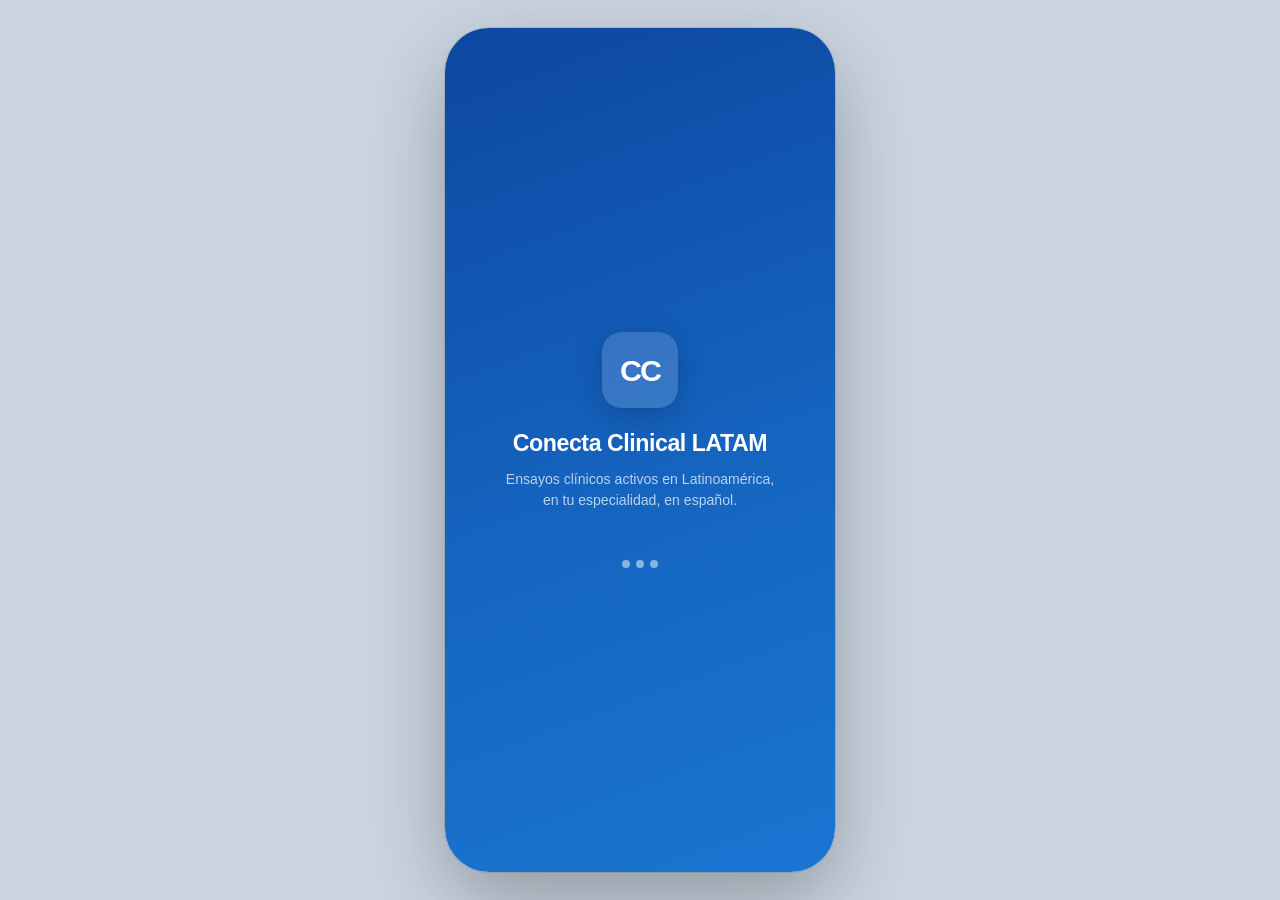
<file: index.html>
<!DOCTYPE html>
<html lang="es">
<head>
  <meta charset="UTF-8">
  <meta name="viewport" content="width=device-width, initial-scale=1.0, viewport-fit=cover">
  <meta name="theme-color" content="#1565C0">
  <title>Conecta Clinical LATAM — Prototipo</title>
  <link rel="stylesheet" href="styles.css">
</head>
<body>
  <div id="app">
    <div id="screen-container"></div>

    <nav class="bottom-nav" id="bottom-nav" style="display:none">
      <button class="nav-item active">
        <svg width="22" height="22" fill="none" stroke="currentColor" stroke-width="2" stroke-linecap="round" stroke-linejoin="round" viewBox="0 0 24 24"><path d="M3 9l9-7 9 7v11a2 2 0 01-2 2H5a2 2 0 01-2-2z"/><polyline points="9 22 9 12 15 12 15 22"/></svg>
        Inicio
      </button>
      <button class="nav-item">
        <svg width="22" height="22" fill="none" stroke="currentColor" stroke-width="2" stroke-linecap="round" stroke-linejoin="round" viewBox="0 0 24 24"><circle cx="11" cy="11" r="8"/><line x1="21" y1="21" x2="16.65" y2="16.65"/></svg>
        Buscar
      </button>
      <button class="nav-item">
        <svg width="22" height="22" fill="none" stroke="currentColor" stroke-width="2" stroke-linecap="round" stroke-linejoin="round" viewBox="0 0 24 24"><path d="M16 4h2a2 2 0 012 2v14a2 2 0 01-2 2H6a2 2 0 01-2-2V6a2 2 0 012-2h2"/><rect x="8" y="2" width="8" height="4" rx="1"/></svg>
        Derivaciones
        <span class="nav-badge">1</span>
      </button>
      <button class="nav-item">
        <svg width="22" height="22" fill="none" stroke="currentColor" stroke-width="2" stroke-linecap="round" stroke-linejoin="round" viewBox="0 0 24 24"><path d="M20 21v-2a4 4 0 00-4-4H8a4 4 0 00-4 4v2"/><circle cx="12" cy="7" r="4"/></svg>
        Perfil
      </button>
    </nav>
  </div>

  <script src="data.js"></script>
  <script src="app.js"></script>
</body>
</html>
</file>
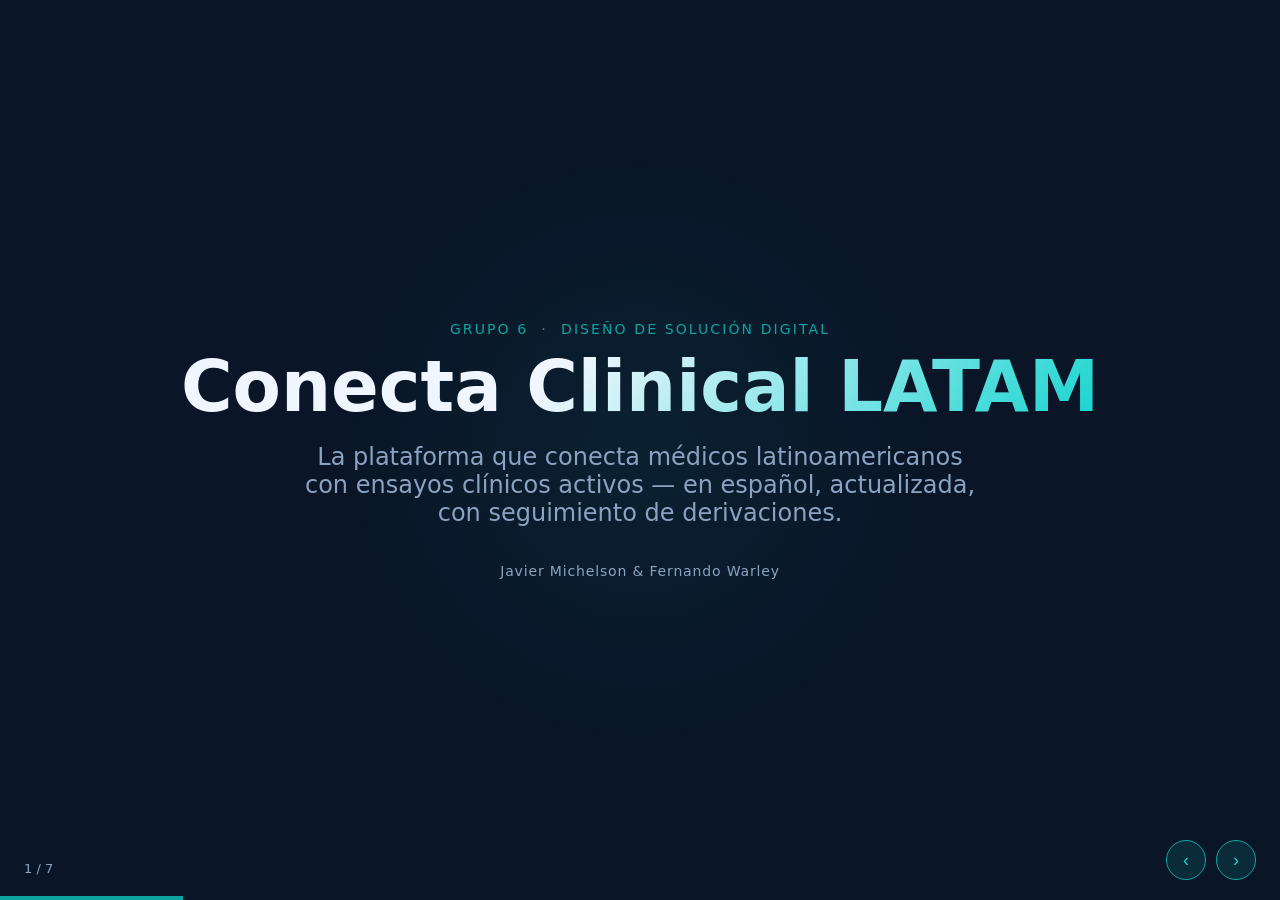
<file: presentation.html>
<!DOCTYPE html>
<html lang="es">
<head>
<meta charset="UTF-8">
<meta name="viewport" content="width=device-width, initial-scale=1.0">
<title>Conecta Clinical LATAM — Presentación</title>
<style>
  *, *::before, *::after { box-sizing: border-box; margin: 0; padding: 0; }

  :root {
    --blue-dark: #0a1628;
    --blue-mid:  #0d2545;
    --teal:      #0ea5a0;
    --teal-lite: #14d4ce;
    --white:     #f0f6ff;
    --grey:      #8ba3c0;
    --accent:    #f59e0b;
  }

  html, body {
    height: 100%;
    font-family: 'Segoe UI', system-ui, sans-serif;
    background: var(--blue-dark);
    color: var(--white);
    overflow: hidden;
  }

  /* ── Deck shell ─────────────────────────────────────────── */
  #deck {
    width: 100vw;
    height: 100vh;
    position: relative;
  }

  .slide {
    position: absolute;
    inset: 0;
    display: flex;
    flex-direction: column;
    justify-content: center;
    align-items: center;
    padding: 5vw 8vw;
    opacity: 0;
    transform: translateX(60px);
    transition: opacity .45s ease, transform .45s ease;
    pointer-events: none;
  }
  .slide.active {
    opacity: 1;
    transform: translateX(0);
    pointer-events: auto;
  }
  .slide.exit {
    opacity: 0;
    transform: translateX(-60px);
    transition: opacity .3s ease, transform .3s ease;
  }

  /* ── Progress bar ───────────────────────────────────────── */
  #progress {
    position: fixed;
    bottom: 0;
    left: 0;
    height: 4px;
    background: var(--teal);
    transition: width .4s ease;
    z-index: 10;
  }

  /* ── Nav controls ───────────────────────────────────────── */
  #nav {
    position: fixed;
    bottom: 20px;
    right: 24px;
    display: flex;
    gap: 10px;
    z-index: 10;
  }
  #nav button {
    background: rgba(14,165,160,.15);
    border: 1px solid var(--teal);
    color: var(--teal-lite);
    width: 40px;
    height: 40px;
    border-radius: 50%;
    font-size: 18px;
    cursor: pointer;
    transition: background .2s;
  }
  #nav button:hover { background: rgba(14,165,160,.35); }

  #slide-counter {
    position: fixed;
    bottom: 24px;
    left: 24px;
    font-size: 13px;
    color: var(--grey);
    z-index: 10;
  }

  /* ── Typography helpers ─────────────────────────────────── */
  .eyebrow {
    font-size: clamp(11px, 1.5vw, 14px);
    letter-spacing: .15em;
    text-transform: uppercase;
    color: var(--teal);
    margin-bottom: 12px;
  }
  h1 {
    font-size: clamp(32px, 5.5vw, 72px);
    line-height: 1.1;
    font-weight: 800;
    background: linear-gradient(135deg, var(--white) 40%, var(--teal-lite));
    -webkit-background-clip: text;
    -webkit-text-fill-color: transparent;
    background-clip: text;
    text-align: center;
  }
  h2 {
    font-size: clamp(24px, 3.5vw, 48px);
    font-weight: 700;
    line-height: 1.15;
    color: var(--white);
    margin-bottom: 28px;
  }
  .subtitle {
    font-size: clamp(15px, 2vw, 24px);
    color: var(--grey);
    text-align: center;
    margin-top: 16px;
    max-width: 680px;
  }
  .team {
    margin-top: 36px;
    font-size: 14px;
    color: var(--grey);
    letter-spacing: .06em;
  }

  /* ── Cards / lists ──────────────────────────────────────── */
  .cards {
    display: grid;
    gap: 20px;
    width: 100%;
    max-width: 900px;
  }
  .cards.cols-3 { grid-template-columns: repeat(3, 1fr); }
  .cards.cols-2 { grid-template-columns: repeat(2, 1fr); }

  .card {
    background: rgba(255,255,255,.05);
    border: 1px solid rgba(14,165,160,.25);
    border-radius: 14px;
    padding: 22px 24px;
  }
  .card .icon {
    font-size: 28px;
    margin-bottom: 10px;
    display: block;
  }
  .card h3 {
    font-size: clamp(13px, 1.6vw, 17px);
    font-weight: 700;
    color: var(--teal-lite);
    margin-bottom: 8px;
  }
  .card p {
    font-size: clamp(12px, 1.3vw, 14px);
    color: var(--grey);
    line-height: 1.55;
  }

  /* ── Quote block ────────────────────────────────────────── */
  .quote {
    max-width: 750px;
    text-align: center;
    font-size: clamp(18px, 2.5vw, 30px);
    font-style: italic;
    color: var(--white);
    line-height: 1.45;
    border-left: 4px solid var(--teal);
    padding: 12px 32px;
    margin: 0 auto 28px;
    text-align: left;
  }

  /* ── Two-column layout ──────────────────────────────────── */
  .two-col {
    display: grid;
    grid-template-columns: 1fr 1fr;
    gap: 32px;
    width: 100%;
    max-width: 900px;
  }
  .col-label {
    font-size: 11px;
    letter-spacing: .14em;
    text-transform: uppercase;
    color: var(--teal);
    margin-bottom: 12px;
  }
  .phase-list {
    list-style: none;
    display: flex;
    flex-direction: column;
    gap: 10px;
  }
  .phase-list li {
    font-size: clamp(13px, 1.4vw, 15px);
    color: var(--grey);
    padding-left: 20px;
    position: relative;
    line-height: 1.5;
  }
  .phase-list li::before {
    content: '→';
    position: absolute;
    left: 0;
    color: var(--teal);
  }

  /* ── Revenue table ──────────────────────────────────────── */
  .rev-table {
    width: 100%;
    max-width: 820px;
    border-collapse: collapse;
    font-size: clamp(12px, 1.4vw, 15px);
  }
  .rev-table th {
    text-align: left;
    font-size: 11px;
    letter-spacing: .12em;
    text-transform: uppercase;
    color: var(--teal);
    padding: 8px 14px;
    border-bottom: 1px solid rgba(14,165,160,.3);
  }
  .rev-table td {
    padding: 10px 14px;
    color: var(--grey);
    border-bottom: 1px solid rgba(255,255,255,.05);
  }
  .rev-table td:first-child { color: var(--white); font-weight: 600; }
  .rev-table td:last-child { color: var(--accent); }

  /* ── Metric pills ───────────────────────────────────────── */
  .metrics {
    display: flex;
    flex-wrap: wrap;
    gap: 16px;
    justify-content: center;
    max-width: 820px;
  }
  .metric {
    background: rgba(14,165,160,.12);
    border: 1px solid rgba(14,165,160,.3);
    border-radius: 12px;
    padding: 16px 24px;
    text-align: center;
    min-width: 140px;
  }
  .metric .val {
    font-size: clamp(22px, 3vw, 36px);
    font-weight: 800;
    color: var(--teal-lite);
    display: block;
  }
  .metric .lbl {
    font-size: 11px;
    color: var(--grey);
    text-transform: uppercase;
    letter-spacing: .1em;
    margin-top: 4px;
  }

  /* ── CTA slide ──────────────────────────────────────────── */
  .cta-box {
    background: linear-gradient(135deg, rgba(14,165,160,.15), rgba(14,165,160,.04));
    border: 1px solid var(--teal);
    border-radius: 20px;
    padding: 36px 48px;
    text-align: center;
    max-width: 680px;
  }
  .cta-box .big {
    font-size: clamp(16px, 2.2vw, 22px);
    color: var(--white);
    margin-bottom: 20px;
    line-height: 1.5;
  }
  .cta-box a {
    display: inline-block;
    background: var(--teal);
    color: var(--blue-dark);
    font-weight: 700;
    font-size: 14px;
    padding: 12px 28px;
    border-radius: 8px;
    text-decoration: none;
    letter-spacing: .04em;
    margin-top: 8px;
  }

  /* ── Decorative background circle ──────────────────────── */
  .bg-glow {
    position: fixed;
    width: 600px;
    height: 600px;
    border-radius: 50%;
    background: radial-gradient(circle, rgba(14,165,160,.08) 0%, transparent 70%);
    top: 50%;
    left: 50%;
    transform: translate(-50%, -50%);
    pointer-events: none;
    z-index: 0;
  }
  .slide > * { position: relative; z-index: 1; }
</style>
</head>
<body>

<div class="bg-glow"></div>

<div id="deck">

  <!-- SLIDE 1 — TITLE ──────────────────────────────────────── -->
  <div class="slide active" id="s1">
    <div class="eyebrow">Grupo 6 &nbsp;·&nbsp; Diseño de Solución Digital</div>
    <h1>Conecta Clinical LATAM</h1>
    <p class="subtitle">La plataforma que conecta médicos latinoamericanos con ensayos clínicos activos — en español, actualizada, con seguimiento de derivaciones.</p>
    <p class="team">Javier Michelson &amp; Fernando Warley</p>
  </div>

  <!-- SLIDE 2 — PROBLEMA ───────────────────────────────────── -->
  <div class="slide" id="s2">
    <div class="eyebrow">El problema</div>
    <h2>El médico que tiene el paciente<br>nunca se entera del ensayo</h2>
    <div class="cards cols-3">
      <div class="card">
        <span class="icon">🔍</span>
        <h3>Información invisible</h3>
        <p>La oferta de ensayos está fragmentada, en inglés y desactualizada. El médico no puede buscar por especialidad ni ubicación.</p>
      </div>
      <div class="card">
        <span class="icon">📋</span>
        <h3>Derivación burocrática</h3>
        <p>Cuando el médico se entera, el proceso es manual, sin estructura y sin seguimiento del estado del paciente.</p>
      </div>
      <div class="card">
        <span class="icon">🔗</span>
        <h3>Red cerrada</h3>
        <p>El acceso depende de contactos informales. Los médicos fuera de centros académicos quedan excluidos por defecto.</p>
      </div>
    </div>
  </div>

  <!-- SLIDE 3 — OPORTUNIDAD ────────────────────────────────── -->
  <div class="slide" id="s3">
    <div class="eyebrow">La oportunidad</div>
    <h2>Un mercado grande sin solución<br>local centrada en el médico</h2>
    <div class="cards cols-2" style="max-width:780px">
      <div class="card">
        <span class="icon">📈</span>
        <h3>Crecimiento en LATAM</h3>
        <p>Los sponsors internacionales buscan activamente centros en LATAM por diversidad poblacional y menores costos operativos.</p>
      </div>
      <div class="card">
        <span class="icon">🌎</span>
        <h3>Brecha competitiva</h3>
        <p>Soluciones globales (Antidote, Paradigm, Deep 6 AI) están orientadas al paciente o al sponsor. Ninguna pone al médico latinoamericano en el centro.</p>
      </div>
      <div class="card">
        <span class="icon">💬</span>
        <h3>Validación de campo</h3>
        <p>"Los médicos que tienen pacientes candidatos, sobre todo fuera de centros académicos, nunca se enteran de los estudios." — Dr. Carlos Sanchez, BeOne Medicines</p>
      </div>
      <div class="card">
        <span class="icon">📱</span>
        <h3>Momento digital</h3>
        <p>Los médicos están cada vez más abiertos a herramientas digitales que simplifiquen su práctica. La residente entrevistada quedó sorprendida de que esta app no exista todavía.</p>
      </div>
    </div>
  </div>

  <!-- SLIDE 4 — SOLUCIÓN ───────────────────────────────────── -->
  <div class="slide" id="s4">
    <div class="eyebrow">La solución</div>
    <h2>Dos fases. Un roadmap con moat.</h2>
    <div class="two-col">
      <div>
        <div class="col-label">Fase 1 — MVP marketplace</div>
        <ul class="phase-list">
          <li>Feed personalizado de ensayos por especialidad y ubicación</li>
          <li>Criterios de elegibilidad en lenguaje clínico, en español</li>
          <li>Contacto directo con el coordinador desde la app</li>
          <li>Registro y seguimiento de cada derivación</li>
          <li>Gestión transparente del fee de derivación</li>
        </ul>
      </div>
      <div>
        <div class="col-label">Fase 2 — Integración HCE</div>
        <ul class="phase-list">
          <li>Integración vía HL7/FHIR con historias clínicas electrónicas</li>
          <li>Motor de matching automático criterios–historia clínica</li>
          <li>Alertas proactivas cuando un paciente es elegible</li>
          <li>Dashboard de reclutamiento para centros y sponsors</li>
        </ul>
        <div style="margin-top:18px; font-size:13px; color:var(--teal)">
          La Fase 2 crea una barrera técnica y relacional difícil de replicar.
        </div>
      </div>
    </div>
  </div>

  <!-- SLIDE 5 — PROPUESTA DE VALOR ────────────────────────── -->
  <div class="slide" id="s5">
    <div class="eyebrow">Propuesta de valor</div>
    <div class="quote">"Encontrá ensayos clínicos activos en tu especialidad y derivá pacientes en un click — en español, actualizado, para Latinoamérica."</div>
    <div class="cards cols-3" style="max-width:820px">
      <div class="card">
        <span class="icon">🏆</span>
        <h3>Primera plataforma médico-céntrica en LATAM</h3>
        <p>No el paciente, no el sponsor — el médico tratante como usuario principal.</p>
      </div>
      <div class="card">
        <span class="icon">🌐</span>
        <h3>Know-how local</h3>
        <p>Conocimiento del ecosistema ANMAT, ANVISA, COFEPRIS que los jugadores globales no tienen ni priorizan.</p>
      </div>
      <div class="card">
        <span class="icon">🤝</span>
        <h3>Red de arranque</h3>
        <p>Hospital Italiano como piloto institucional. BeOne Medicines como sponsor piloto. AAOC y SAH como canales de adquisición.</p>
      </div>
    </div>
  </div>

  <!-- SLIDE 6 — MODELO DE NEGOCIO ─────────────────────────── -->
  <div class="slide" id="s6">
    <div class="eyebrow">Modelo de negocio</div>
    <h2>B2B con sponsors y hospitales</h2>
    <table class="rev-table">
      <thead>
        <tr>
          <th>Fase</th>
          <th>Fuente</th>
          <th>Modelo</th>
          <th>Ticket estimado</th>
        </tr>
      </thead>
      <tbody>
        <tr>
          <td>1</td>
          <td>Sponsors / CROs</td>
          <td>Listing fee por ensayo publicado</td>
          <td>USD 500–2.000 / mes</td>
        </tr>
        <tr>
          <td>1</td>
          <td>Sponsors</td>
          <td>Success fee por derivación completada</td>
          <td>USD 200–500 / referral</td>
        </tr>
        <tr>
          <td>1</td>
          <td>Médicos</td>
          <td>Freemium → premium opcional</td>
          <td>USD 0 / USD 20–50 / mes</td>
        </tr>
        <tr>
          <td>2</td>
          <td>Hospitales / centros</td>
          <td>SaaS integración HCE + dashboard</td>
          <td>USD 1.000–5.000 / sitio / mes</td>
        </tr>
      </tbody>
    </table>
    <p style="margin-top:22px; font-size:13px; color:var(--teal)">
      North Star metric: derivaciones completadas por médico activo por mes
    </p>
  </div>

  <!-- SLIDE 7 — TRACCIÓN Y PRÓXIMOS PASOS ─────────────────── -->
  <div class="slide" id="s7">
    <div class="eyebrow">Metas a 6 meses</div>
    <div class="metrics" style="margin-bottom:32px">
      <div class="metric">
        <span class="val">300</span>
        <span class="lbl">Médicos registrados</span>
      </div>
      <div class="metric">
        <span class="val">40%</span>
        <span class="lbl">MAU / registrados</span>
      </div>
      <div class="metric">
        <span class="val">20</span>
        <span class="lbl">Ensayos activos</span>
      </div>
      <div class="metric">
        <span class="val">150</span>
        <span class="lbl">Contactos al coordinador</span>
      </div>
      <div class="metric">
        <span class="val">≥ 40</span>
        <span class="lbl">Net Promoter Score</span>
      </div>
    </div>
    <div class="cta-box">
      <div class="big">Prototipo funcional disponible.<br>Probalo ahora.</div>
      <a href="https://javier-mi.github.io/conecta-clinical-prototype/" target="_blank">
        Abrir prototipo →
      </a>
    </div>
  </div>

</div><!-- /deck -->

<!-- Progress bar + nav -->
<div id="progress"></div>
<div id="slide-counter">1 / 7</div>
<div id="nav">
  <button id="prev" title="Anterior">‹</button>
  <button id="next" title="Siguiente">›</button>
</div>

<script>
  const slides = Array.from(document.querySelectorAll('.slide'));
  const total  = slides.length;
  let cur = 0;

  function go(n) {
    if (n < 0 || n >= total) return;
    slides[cur].classList.remove('active');
    slides[cur].classList.add('exit');
    setTimeout(() => slides[cur].classList.remove('exit'), 350);
    cur = n;
    slides[cur].classList.add('active');
    document.getElementById('progress').style.width = ((cur + 1) / total * 100) + '%';
    document.getElementById('slide-counter').textContent = (cur + 1) + ' / ' + total;
  }

  document.getElementById('next').onclick = () => go(cur + 1);
  document.getElementById('prev').onclick = () => go(cur - 1);

  document.addEventListener('keydown', e => {
    if (e.key === 'ArrowRight' || e.key === 'ArrowDown' || e.key === ' ')  go(cur + 1);
    if (e.key === 'ArrowLeft'  || e.key === 'ArrowUp')                      go(cur - 1);
  });

  // Init progress bar
  document.getElementById('progress').style.width = (1 / total * 100) + '%';
</script>
</body>
</html>
</file>
<file: styles.css>
/* ===== DESIGN TOKENS ===== */
:root {
  --primary:       #1565C0;
  --primary-light: #1976D2;
  --primary-dark:  #0D47A1;
  --primary-50:    #E3F2FD;
  --primary-100:   #BBDEFB;
  --accent:        #00897B;
  --bg:            #F8FAFC;
  --surface:       #FFFFFF;
  --surface-2:     #F1F5F9;
  --text:          #0F172A;
  --text-2:        #475569;
  --text-hint:     #94A3B8;
  --border:        #E2E8F0;
  --divider:       #F1F5F9;
  --success:       #166534;
  --success-bg:    #DCFCE7;
  --warning:       #92400E;
  --warning-bg:    #FEF3C7;
  --fee-color:     #78350F;
  --fee-bg:        #FDE68A;
  --closing-color: #7F1D1D;
  --closing-bg:    #FEE2E2;
  --phase-color:   #3730A3;
  --phase-bg:      #EDE9FE;
  --shadow-sm:     0 1px 3px rgba(15,23,42,.08);
  --shadow-md:     0 4px 12px rgba(15,23,42,.08);
  --r-sm:  8px;
  --r-md:  12px;
  --r-lg:  16px;
  --r-xl:  20px;
  --r-full:9999px;
  --nav-h: 64px;
  --hdr-h: 56px;
}

/* ===== RESET ===== */
*, *::before, *::after { box-sizing: border-box; margin: 0; padding: 0; -webkit-tap-highlight-color: transparent; }
html { font-size: 16px; }
body {
  font-family: -apple-system, BlinkMacSystemFont, 'Inter', 'Segoe UI', Roboto, sans-serif;
  background: var(--bg);
  color: var(--text);
  line-height: 1.5;
  -webkit-font-smoothing: antialiased;
  overflow: hidden;
  height: 100dvh;
}
button, input, select, textarea { font-family: inherit; font-size: 1rem; outline: none; border: none; background: none; }
button { cursor: pointer; }

/* ===== APP SHELL ===== */
#app {
  display: flex;
  flex-direction: column;
  height: 100dvh;
  background: var(--surface);
  position: relative;
  overflow: hidden;
}

/* ===== SCREEN CONTAINER ===== */
#screen-container {
  flex: 1;
  overflow-y: auto;
  overflow-x: hidden;
  -webkit-overflow-scrolling: touch;
  scroll-behavior: smooth;
  position: relative;
}

.screen { animation: fadeIn .18s ease; }

@keyframes fadeIn {
  from { opacity: 0; transform: translateY(5px); }
  to   { opacity: 1; transform: translateY(0); }
}

/* ===== HEADERS ===== */
.app-header {
  display: flex;
  align-items: center;
  justify-content: space-between;
  padding: 10px 16px;
  background: var(--surface);
  border-bottom: 1px solid var(--border);
  min-height: var(--hdr-h);
  position: sticky;
  top: 0;
  z-index: 10;
}

.logo {
  display: flex;
  align-items: center;
  gap: 8px;
  font-weight: 700;
  font-size: 1rem;
  color: var(--primary);
  letter-spacing: -.01em;
}

.logo-mark {
  width: 32px; height: 32px;
  background: var(--primary);
  border-radius: 8px;
  display: flex; align-items: center; justify-content: center;
  color: #fff;
  font-size: .8rem; font-weight: 900; letter-spacing: -1px;
}

.header-actions { display: flex; align-items: center; gap: 4px; }

.icon-btn {
  width: 40px; height: 40px;
  border-radius: var(--r-full);
  display: flex; align-items: center; justify-content: center;
  color: var(--text-2);
  position: relative;
  transition: background .15s;
}
.icon-btn:hover { background: var(--surface-2); }

.notif-dot {
  position: absolute; top: 8px; right: 8px;
  width: 8px; height: 8px;
  background: #EF4444; border-radius: 50%;
  border: 2px solid var(--surface);
}

.back-header {
  display: flex; align-items: center; gap: 8px;
  padding: 10px 16px;
  background: var(--surface);
  border-bottom: 1px solid var(--border);
  min-height: var(--hdr-h);
  position: sticky; top: 0; z-index: 10;
}
.back-header h1 {
  font-size: .95rem; font-weight: 600; color: var(--text);
  flex: 1; white-space: nowrap; overflow: hidden; text-overflow: ellipsis;
}
.back-btn {
  display: flex; align-items: center; justify-content: center;
  color: var(--primary); padding: 4px; border-radius: 8px;
}

/* ===== BOTTOM NAV ===== */
.bottom-nav {
  display: flex;
  background: var(--surface);
  border-top: 1px solid var(--border);
  padding-bottom: env(safe-area-inset-bottom, 0);
  flex-shrink: 0;
  height: var(--nav-h);
}

.nav-item {
  flex: 1;
  display: flex; flex-direction: column; align-items: center; justify-content: center;
  gap: 3px;
  color: var(--text-hint);
  background: none;
  font-size: .68rem; font-weight: 500; letter-spacing: .01em;
  transition: color .15s;
  position: relative;
}
.nav-item.active { color: var(--primary); }
.nav-item.active::before {
  content: '';
  position: absolute; top: 0; left: 50%; transform: translateX(-50%);
  width: 24px; height: 3px;
  background: var(--primary);
  border-radius: 0 0 3px 3px;
}

.nav-badge {
  position: absolute; top: 8px; right: calc(50% - 16px);
  background: #EF4444; color: #fff;
  font-size: .58rem; font-weight: 700;
  min-width: 16px; height: 16px;
  border-radius: var(--r-full);
  display: flex; align-items: center; justify-content: center;
  padding: 0 3px;
}

/* ===== BADGES ===== */
.badge {
  display: inline-flex; align-items: center; gap: 3px;
  padding: 3px 8px;
  border-radius: var(--r-full);
  font-size: .7rem; font-weight: 600; white-space: nowrap;
}
.badge-success  { background: var(--success-bg);  color: var(--success); }
.badge-warning  { background: #FFF7ED; color: #C2410C; }
.badge-error    { background: var(--closing-bg);  color: var(--closing-color); }
.badge-phase    { background: var(--phase-bg);    color: var(--phase-color); }
.badge-fee      { background: var(--fee-bg);      color: var(--fee-color); }
.badge-neutral  { background: var(--surface-2);   color: var(--text-2); }

.dot { width: 6px; height: 6px; border-radius: 50%; flex-shrink: 0; display: inline-block; }
.dot-green  { background: #16A34A; }
.dot-orange { background: #EA580C; }
.dot-red    { background: #DC2626; }

/* ===== BUTTONS ===== */
.btn {
  display: inline-flex; align-items: center; justify-content: center; gap: 8px;
  padding: 12px 20px;
  border-radius: var(--r-md);
  font-size: .95rem; font-weight: 600;
  transition: all .15s; cursor: pointer; white-space: nowrap;
}
.btn-primary { background: var(--primary); color: #fff; box-shadow: 0 2px 8px rgba(21,101,192,.25); }
.btn-primary:hover  { background: var(--primary-dark); }
.btn-primary:active { transform: scale(.98); }
.btn-secondary { background: var(--primary-50); color: var(--primary); }
.btn-secondary:hover { background: var(--primary-100); }
.btn-outline { border: 1.5px solid var(--border); color: var(--text-2); background: var(--surface); }
.btn-outline:hover { border-color: var(--primary); color: var(--primary); }
.btn-full { width: 100%; }
.btn-lg { padding: 14px 24px; font-size: 1rem; border-radius: var(--r-lg); }

/* ===== CHIP FILTERS ===== */
.chips-row {
  display: flex; gap: 8px; overflow-x: auto;
  padding: 10px 16px; scrollbar-width: none;
}
.chips-row::-webkit-scrollbar { display: none; }

.chip {
  display: inline-flex; align-items: center; gap: 4px;
  padding: 6px 14px; border-radius: var(--r-full);
  font-size: .8rem; font-weight: 500; white-space: nowrap;
  border: 1.5px solid var(--border); color: var(--text-2);
  background: var(--surface); cursor: pointer; transition: all .15s;
  flex-shrink: 0;
}
.chip.active { background: var(--primary-50); border-color: var(--primary); color: var(--primary); font-weight: 600; }

/* ===== SEARCH ===== */
.search-bar { padding: 10px 16px 2px; }
.search-wrap { position: relative; display: flex; align-items: center; }
.search-wrap .search-icon { position: absolute; left: 12px; color: var(--text-hint); pointer-events: none; }
.search-input {
  width: 100%; padding: 10px 12px 10px 38px;
  background: var(--surface-2); border: 1.5px solid transparent;
  border-radius: var(--r-full); font-size: .88rem; color: var(--text);
  transition: all .15s;
}
.search-input:focus { background: var(--surface); border-color: var(--primary); box-shadow: 0 0 0 3px rgba(21,101,192,.1); }
.search-input::placeholder { color: var(--text-hint); }

/* ===== TRIAL CARDS ===== */
.trials-list { padding: 8px 16px 24px; }

.trial-card {
  background: var(--surface); border: 1px solid var(--border);
  border-radius: var(--r-lg); padding: 14px; margin-bottom: 10px;
  cursor: pointer; transition: all .15s; box-shadow: var(--shadow-sm);
}
.trial-card:hover { border-color: var(--primary-100); box-shadow: var(--shadow-md); transform: translateY(-1px); }
.trial-card:active { transform: scale(.99); }

.card-top {
  display: flex; justify-content: space-between; align-items: flex-start; margin-bottom: 8px;
}
.card-sponsor { display: flex; align-items: center; gap: 8px; }
.sponsor-logo {
  width: 30px; height: 30px; border-radius: 7px;
  background: var(--primary-50); color: var(--primary);
  font-size: .6rem; font-weight: 800;
  display: flex; align-items: center; justify-content: center; flex-shrink: 0;
}
.sponsor-name { font-size: .75rem; color: var(--text-2); font-weight: 500; }

.card-badges { display: flex; gap: 4px; flex-wrap: wrap; justify-content: flex-end; }

.card-title {
  font-size: .98rem; font-weight: 700; color: var(--text);
  margin-bottom: 2px; letter-spacing: -.01em;
}
.card-subtitle { font-size: .8rem; color: var(--text-2); margin-bottom: 10px; line-height: 1.4; }

.card-meta { display: flex; align-items: center; gap: 10px; flex-wrap: wrap; }
.meta-item { display: flex; align-items: center; gap: 4px; font-size: .76rem; color: var(--text-2); }
.slots-ok  { font-size: .76rem; font-weight: 600; color: var(--success); display: flex; align-items: center; gap: 3px; }
.slots-low { font-size: .76rem; font-weight: 600; color: #D97706; display: flex; align-items: center; gap: 3px; }
.slots-one { font-size: .76rem; font-weight: 600; color: #DC2626; display: flex; align-items: center; gap: 3px; }

/* ===== TRIAL DETAIL ===== */
.detail-hero {
  padding: 18px 16px;
  background: linear-gradient(135deg, var(--primary-50) 0%, #F0F9FF 100%);
  border-bottom: 1px solid var(--border);
}
.detail-name { font-size: 1.4rem; font-weight: 800; color: var(--primary-dark); letter-spacing: -.02em; margin-bottom: 3px; }
.detail-full { font-size: .85rem; color: var(--text-2); line-height: 1.4; margin-bottom: 12px; }
.detail-badges { display: flex; flex-wrap: wrap; gap: 5px; }

.detail-section { padding: 16px; border-bottom: 1px solid var(--divider); }
.detail-section:last-child { border-bottom: none; }
.detail-section-label {
  font-size: .72rem; font-weight: 700; text-transform: uppercase; letter-spacing: .07em;
  color: var(--text-hint); margin-bottom: 10px;
}

.coordinator-card {
  display: flex; align-items: center; gap: 12px;
  background: var(--surface-2); border-radius: var(--r-md); padding: 12px;
}
.coord-avatar {
  width: 44px; height: 44px; border-radius: 50%;
  background: var(--primary); color: #fff;
  font-size: .85rem; font-weight: 700;
  display: flex; align-items: center; justify-content: center; flex-shrink: 0;
}
.coord-info { flex: 1; min-width: 0; }
.coord-name { font-weight: 600; font-size: .88rem; }
.coord-center { font-size: .76rem; color: var(--text-2); margin-top: 1px; white-space: nowrap; overflow: hidden; text-overflow: ellipsis; }
.coord-resp { font-size: .7rem; color: var(--success); font-weight: 600; margin-top: 2px; }

.criteria-list { list-style: none; display: flex; flex-direction: column; gap: 7px; }
.criteria-item { display: flex; gap: 8px; font-size: .86rem; color: var(--text); line-height: 1.45; }
.ci-dot { width: 6px; height: 6px; border-radius: 50%; flex-shrink: 0; margin-top: 7px; }
.ci-inc { background: #16A34A; }
.ci-exc { background: #EF4444; }

.criteria-group-label {
  font-size: .76rem; font-weight: 600; color: var(--text-2); margin-bottom: 8px;
  display: flex; align-items: center; gap: 5px;
}
.criteria-group-label.exc { color: #DC2626; }
.criteria-group-label.inc { color: var(--success); }

.fee-box {
  background: var(--fee-bg); border: 1px solid #FCD34D; border-radius: var(--r-md);
  padding: 12px 14px; display: flex; gap: 10px;
}
.fee-amount { font-size: .98rem; font-weight: 700; color: var(--fee-color); }
.fee-note   { font-size: .76rem; color: var(--warning); margin-top: 2px; }

.detail-cta {
  position: sticky; bottom: 0;
  padding: 12px 16px;
  background: var(--surface); border-top: 1px solid var(--border);
  display: flex; gap: 8px;
}

/* ===== CHAT ===== */
.chat-messages { padding: 16px; display: flex; flex-direction: column; gap: 12px; }

.message { max-width: 80%; display: flex; flex-direction: column; gap: 2px; }
.message.from-user { align-self: flex-end; align-items: flex-end; }
.message.from-coord { align-self: flex-start; }

.msg-bubble { padding: 10px 14px; border-radius: var(--r-lg); font-size: .86rem; line-height: 1.4; }
.from-user  .msg-bubble { background: var(--primary); color: #fff; border-bottom-right-radius: 4px; }
.from-coord .msg-bubble { background: var(--surface-2); color: var(--text); border-bottom-left-radius: 4px; }
.msg-time { font-size: .66rem; color: var(--text-hint); padding: 0 4px; }

.chat-input-area {
  position: sticky; bottom: 0;
  padding: 10px 14px;
  border-top: 1px solid var(--border);
  display: flex; gap: 8px; align-items: flex-end;
  background: var(--surface);
}
.chat-textarea {
  flex: 1; padding: 10px 14px;
  background: var(--surface-2); border: 1.5px solid transparent;
  border-radius: var(--r-lg); font-size: .88rem; color: var(--text);
  resize: none; min-height: 44px; max-height: 120px; transition: border-color .15s;
}
.chat-textarea:focus { background: var(--surface); border-color: var(--primary); }
.chat-send {
  width: 44px; height: 44px; border-radius: 50%;
  background: var(--primary); color: #fff;
  display: flex; align-items: center; justify-content: center; flex-shrink: 0;
  box-shadow: 0 2px 8px rgba(21,101,192,.28);
}

.refer-prompt {
  background: var(--primary-50); border-radius: var(--r-md);
  padding: 12px 14px; margin: 0 16px 4px;
  display: flex; gap: 10px; align-items: flex-start;
}
.refer-prompt-body { flex: 1; }
.refer-prompt-title { font-size: .84rem; font-weight: 600; color: var(--primary-dark); margin-bottom: 6px; }
.refer-prompt-btn {
  font-size: .78rem; font-weight: 600; color: var(--primary);
  background: var(--surface); border: 1.5px solid var(--primary);
  border-radius: var(--r-sm); padding: 5px 10px; cursor: pointer;
}

/* ===== REFERRALS ===== */
.referrals-list { padding: 16px; display: flex; flex-direction: column; gap: 10px; }

.referral-card {
  background: var(--surface); border: 1px solid var(--border);
  border-radius: var(--r-lg); padding: 14px; box-shadow: var(--shadow-sm);
}
.ref-header { display: flex; justify-content: space-between; align-items: center; margin-bottom: 6px; }
.ref-patient { font-size: .98rem; font-weight: 700; }
.ref-trial { font-size: .8rem; color: var(--primary); font-weight: 600; margin-bottom: 3px; }
.ref-meta { font-size: .76rem; color: var(--text-2); }

/* ===== REFERRAL FORM ===== */
.referral-form { padding: 20px 16px 100px; }

.form-group { margin-bottom: 14px; }
.form-label { font-size: .8rem; font-weight: 600; color: var(--text-2); margin-bottom: 6px; display: block; }
.form-input {
  width: 100%; padding: 12px 14px;
  border: 1.5px solid var(--border); border-radius: var(--r-md);
  font-size: .92rem; color: var(--text); background: var(--surface); transition: all .15s;
}
.form-input:focus { border-color: var(--primary); box-shadow: 0 0 0 3px rgba(21,101,192,.1); }
.form-select {
  appearance: none;
  background-image: url("data:image/svg+xml,%3Csvg xmlns='http://www.w3.org/2000/svg' width='16' height='16' viewBox='0 0 24 24' fill='none' stroke='%2394A3B8' stroke-width='2' stroke-linecap='round' stroke-linejoin='round'%3E%3Cpolyline points='6 9 12 15 18 9'%3E%3C/polyline%3E%3C/svg%3E");
  background-repeat: no-repeat; background-position: right 12px center; padding-right: 36px; cursor: pointer;
}

.status-opts { display: grid; grid-template-columns: repeat(3, 1fr); gap: 6px; }
.status-opt {
  padding: 9px 4px; border: 1.5px solid var(--border); border-radius: var(--r-md);
  font-size: .74rem; font-weight: 500; text-align: center; cursor: pointer;
  transition: all .15s; color: var(--text-2);
}
.status-opt.sel { background: var(--primary-50); border-color: var(--primary); color: var(--primary); font-weight: 600; }

.form-cta {
  position: sticky; bottom: 0;
  padding: 12px 16px;
  background: var(--surface); border-top: 1px solid var(--border);
}

/* ===== ONBOARDING ===== */
.ob-screen { padding: 24px 20px 36px; min-height: 100%; display: flex; flex-direction: column; }

.ob-logo { display: flex; align-items: center; gap: 10px; margin-bottom: 36px; }
.ob-logo-mark {
  width: 38px; height: 38px; background: var(--primary); border-radius: 10px;
  display: flex; align-items: center; justify-content: center;
  color: #fff; font-size: .95rem; font-weight: 900; letter-spacing: -1px;
}
.ob-logo-name { font-size: .92rem; font-weight: 700; color: var(--primary); line-height: 1.2; }
.ob-logo-sub  { font-size: .62rem; color: var(--text-hint); font-weight: 400; display: block; }

.ob-progress { display: flex; gap: 6px; margin-bottom: 28px; }
.ob-dot { height: 4px; border-radius: var(--r-full); background: var(--border); flex: 1; transition: background .3s; }
.ob-dot.on { background: var(--primary); }

.ob-title { font-size: 1.55rem; font-weight: 800; letter-spacing: -.03em; margin-bottom: 6px; line-height: 1.2; }
.ob-sub   { font-size: .88rem; color: var(--text-2); margin-bottom: 24px; line-height: 1.5; }

.spec-grid { display: grid; grid-template-columns: repeat(2, 1fr); gap: 8px; margin-bottom: 28px; }
.spec-chip {
  padding: 11px 12px; border-radius: var(--r-md); border: 1.5px solid var(--border);
  background: var(--surface); font-size: .84rem; font-weight: 500; color: var(--text);
  cursor: pointer; transition: all .15s; text-align: left; display: flex; align-items: center; gap: 6px;
}
.spec-chip.featured { border-color: var(--primary-100); background: linear-gradient(135deg, var(--primary-50), #F0F9FF); }
.spec-chip.sel { background: var(--primary-50); border-color: var(--primary); color: var(--primary); font-weight: 600; }

.ob-cta { margin-top: auto; }

.input-group { margin-bottom: 14px; }
.input-label { font-size: .8rem; font-weight: 600; color: var(--text-2); margin-bottom: 6px; display: block; }
.input-field {
  width: 100%; padding: 12px 14px;
  border: 1.5px solid var(--border); border-radius: var(--r-md);
  font-size: .92rem; color: var(--text); background: var(--surface); transition: all .15s;
}
.input-field:focus { border-color: var(--primary); box-shadow: 0 0 0 3px rgba(21,101,192,.1); }
.input-select {
  appearance: none;
  background-image: url("data:image/svg+xml,%3Csvg xmlns='http://www.w3.org/2000/svg' width='16' height='16' viewBox='0 0 24 24' fill='none' stroke='%2394A3B8' stroke-width='2' stroke-linecap='round' stroke-linejoin='round'%3E%3Cpolyline points='6 9 12 15 18 9'%3E%3C/polyline%3E%3C/svg%3E");
  background-repeat: no-repeat; background-position: right 12px center; padding-right: 36px; cursor: pointer;
}

.ob-info { background: var(--primary-50); border-radius: var(--r-md); padding: 12px 14px; margin-top: 14px; font-size: .78rem; color: var(--text-2); line-height: 1.5; }
.ob-info strong { color: var(--primary-dark); }

/* ===== SPLASH ===== */
.splash {
  display: flex; flex-direction: column; align-items: center; justify-content: center;
  height: 100%; padding: 40px 24px; text-align: center;
  background: linear-gradient(160deg, #0D47A1 0%, #1565C0 55%, #1976D2 100%);
}
.splash-mark {
  width: 76px; height: 76px;
  background: rgba(255,255,255,.15); border-radius: 20px;
  display: flex; align-items: center; justify-content: center;
  color: #fff; font-size: 1.9rem; font-weight: 900; letter-spacing: -2px;
  margin-bottom: 18px; box-shadow: 0 8px 32px rgba(0,0,0,.2);
}
.splash-title  { font-size: 1.45rem; font-weight: 800; color: #fff; letter-spacing: -.02em; margin-bottom: 8px; }
.splash-sub    { font-size: .88rem; color: rgba(255,255,255,.7); line-height: 1.5; max-width: 270px; margin: 0 auto 48px; }
.splash-dots   { display: flex; gap: 6px; }
.splash-dot    { width: 8px; height: 8px; border-radius: 50%; background: rgba(255,255,255,.5); animation: sdot 1.2s ease-in-out infinite; }
.splash-dot:nth-child(2) { animation-delay: .2s; }
.splash-dot:nth-child(3) { animation-delay: .4s; }
@keyframes sdot { 0%,100%{ opacity:.3; transform:scale(.8); } 50%{ opacity:1; transform:scale(1); } }

/* ===== PROFILE ===== */
.profile-hero {
  padding: 20px 16px; display: flex; align-items: center; gap: 14px;
  background: linear-gradient(135deg, var(--primary-50), #F0F9FF);
  border-bottom: 1px solid var(--border);
}
.profile-avatar {
  width: 60px; height: 60px; border-radius: 50%;
  background: var(--primary); color: #fff;
  font-size: 1.2rem; font-weight: 700;
  display: flex; align-items: center; justify-content: center; flex-shrink: 0;
  box-shadow: 0 4px 12px rgba(21,101,192,.3);
}
.profile-name     { font-size: 1.05rem; font-weight: 700; }
.profile-spec     { font-size: .83rem; color: var(--primary); font-weight: 600; margin: 1px 0; }
.profile-inst     { font-size: .76rem; color: var(--text-2); }
.verified-pill {
  display: inline-flex; align-items: center; gap: 4px;
  background: var(--success-bg); color: var(--success);
  font-size: .68rem; font-weight: 600; padding: 2px 8px; border-radius: var(--r-full); margin-top: 4px;
}

.stats-row { display: grid; grid-template-columns: repeat(3, 1fr); gap: 1px; background: var(--border); border-bottom: 1px solid var(--border); }
.stat { background: var(--surface); padding: 14px 8px; text-align: center; }
.stat-n { font-size: 1.35rem; font-weight: 800; color: var(--primary); letter-spacing: -.02em; }
.stat-l { font-size: .68rem; color: var(--text-2); margin-top: 1px; line-height: 1.2; }

.settings-list { padding: 12px 16px; display: flex; flex-direction: column; gap: 2px; }
.setting-item {
  display: flex; align-items: center; justify-content: space-between;
  padding: 11px 10px; border-radius: var(--r-md); cursor: pointer; transition: background .15s;
}
.setting-item:hover { background: var(--surface-2); }
.setting-left { display: flex; align-items: center; gap: 12px; }
.setting-icon { width: 34px; height: 34px; border-radius: 9px; display: flex; align-items: center; justify-content: center; }
.setting-label { font-size: .88rem; font-weight: 500; }
.setting-value { font-size: .78rem; color: var(--text-2); display: flex; align-items: center; gap: 4px; }

/* ===== HOME GREETING ===== */
.greeting { padding: 14px 16px 4px; }
.greeting-hi   { font-size: .85rem; color: var(--text-2); }
.greeting-name { font-size: 1.15rem; font-weight: 700; letter-spacing: -.01em; }

/* ===== EMPTY STATE ===== */
.empty { padding: 48px 24px; text-align: center; }
.empty-icon  { font-size: 2.8rem; opacity: .35; margin-bottom: 14px; }
.empty-title { font-size: .95rem; font-weight: 600; color: var(--text-2); margin-bottom: 5px; }
.empty-sub   { font-size: .82rem; color: var(--text-hint); }

/* ===== DESKTOP PHONE FRAME ===== */
@media (min-width: 600px) {
  body {
    display: flex; align-items: center; justify-content: center;
    background: #CBD5E1; min-height: 100vh; overflow: auto;
  }
  #app {
    width: 390px; height: 844px;
    border-radius: 44px;
    box-shadow: 0 30px 80px rgba(0,0,0,.28), 0 0 0 1px rgba(0,0,0,.1), inset 0 0 0 1px rgba(255,255,255,.1);
    overflow: hidden;
  }
}
</file>
